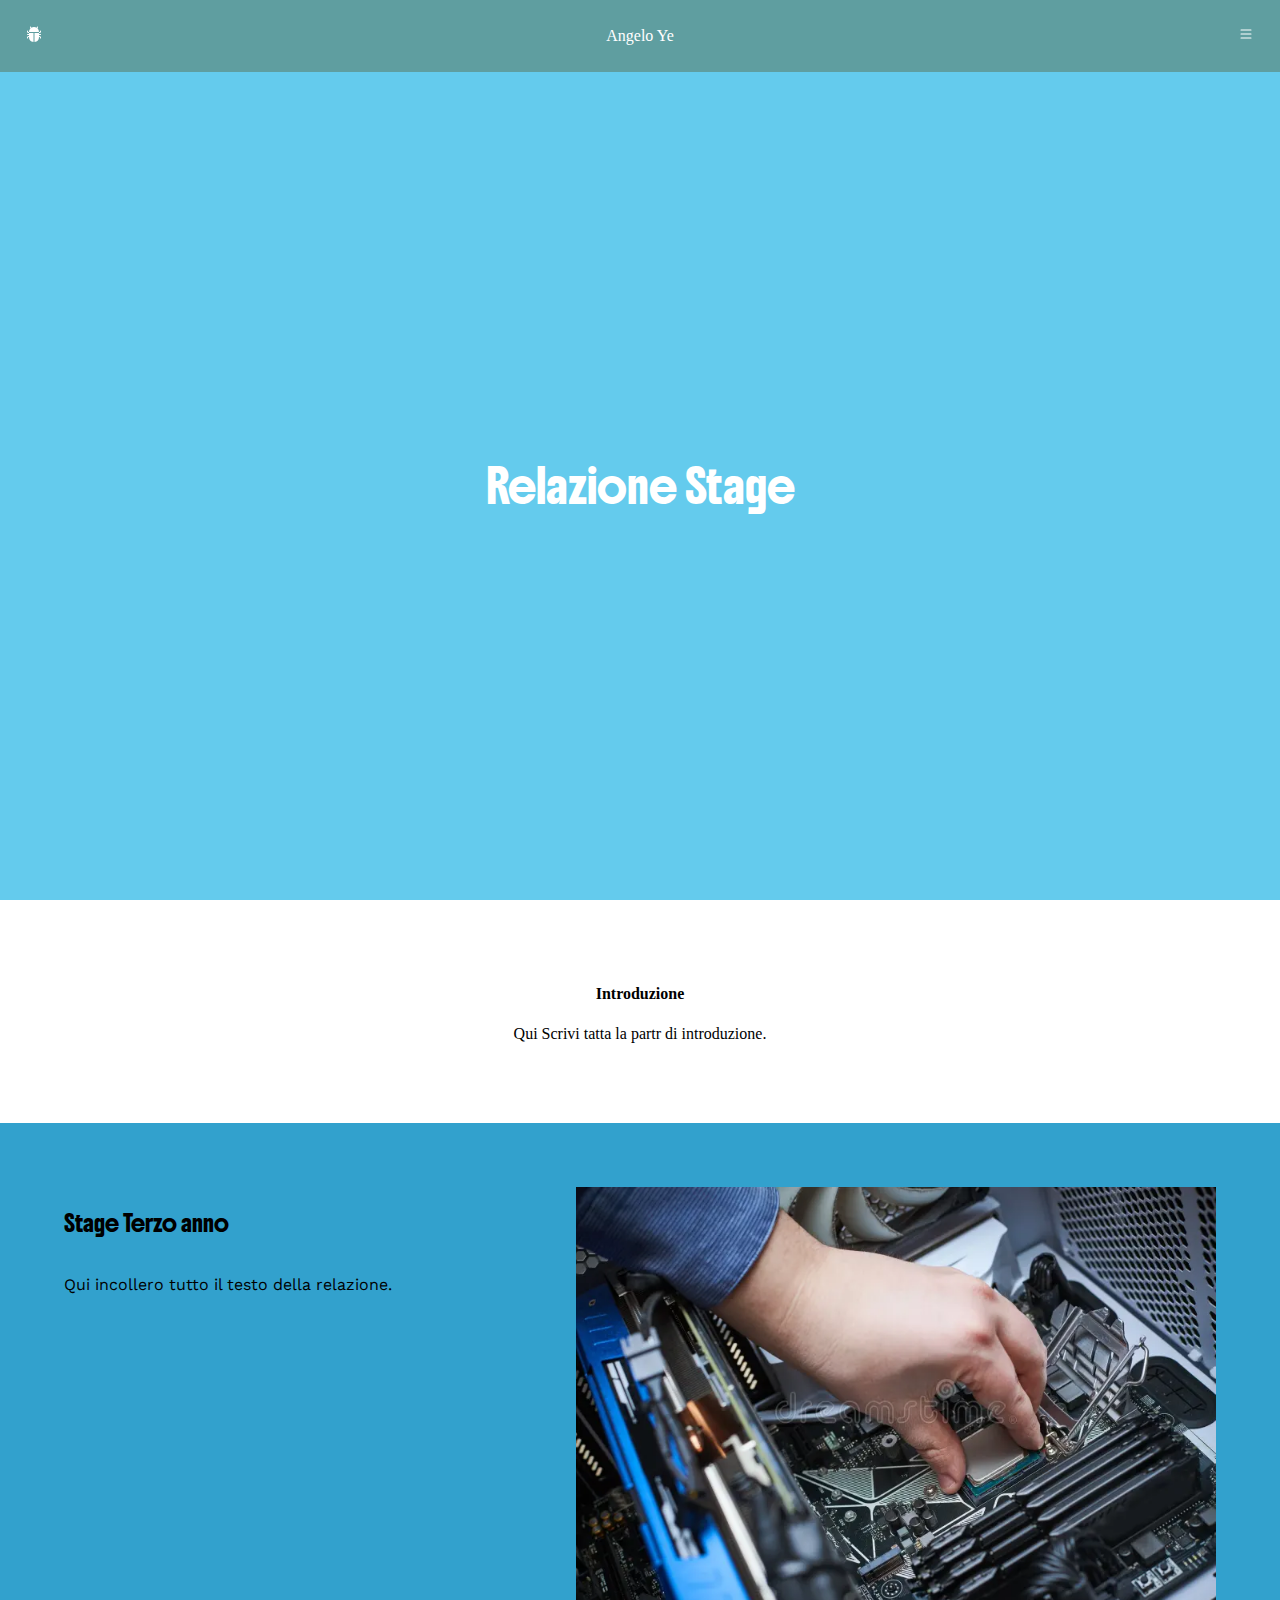
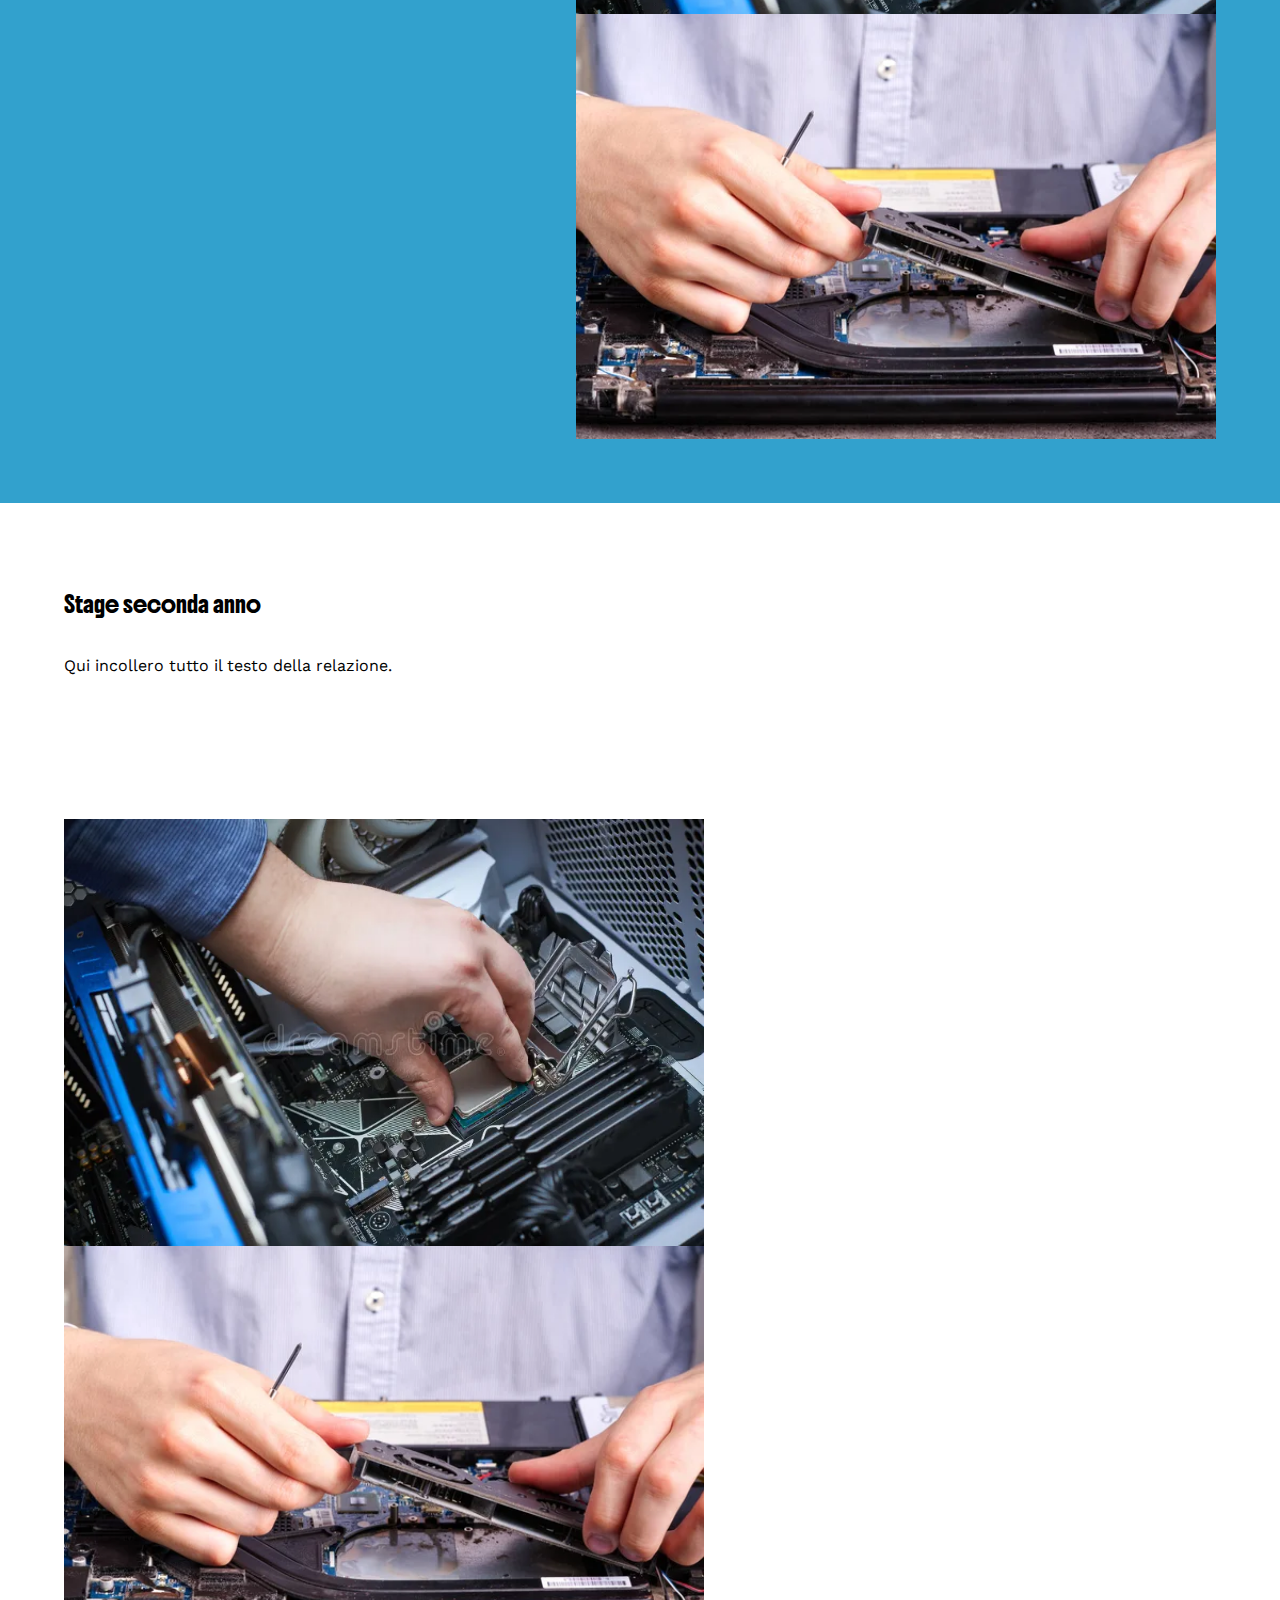
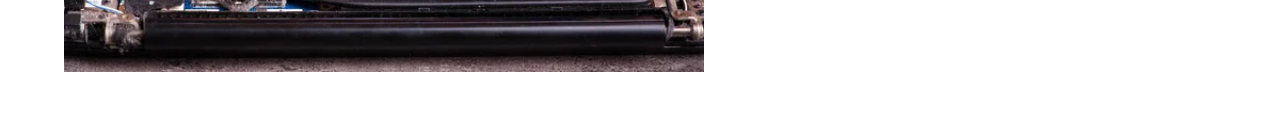
<file: pages/stage.html>
<!DOCTYPE html>
<html lang="en">
<head>
    <meta charset="UTF-8">
    <meta name="viewport" content="width=device-width, initial-scale=1.0">
    <title>Nome Cognome | Stage</title>

    <link rel="preconnect" href="https://fonts.googleapis.com">
    <link rel="preconnect" href="https://fonts.gstatic.com" crossorigin>
    <link href="https://fonts.googleapis.com/css2?family=Boldonse&family=Kanit:ital,wght@0,100;0,200;0,300;0,400;0,500;0,600;0,700;0,800;0,900;1,100;1,200;1,300;1,400;1,500;1,600;1,700;1,800;1,900&family=Work+Sans:ital,wght@0,100..900;1,100..900&display=swap" rel="stylesheet">

    <link rel="stylesheet" href="../style.css">
</head>
<body>
    <header>
        <div class="logo">
            <svg xmlns="http://www.w3.org/2000/svg" width="16" height="16" fill="currentColor" class="bi bi-bug-fill" viewBox="0 0 16 16">
                <path d="M4.978.855a.5.5 0 1 0-.956.29l.41 1.352A5 5 0 0 0 3 6h10a5 5 0 0 0-1.432-3.503l.41-1.352a.5.5 0 1 0-.956-.29l-.291.956A5 5 0 0 0 8 1a5 5 0 0 0-2.731.811l-.29-.956z"/>
                <path d="M13 6v1H8.5v8.975A5 5 0 0 0 13 11h.5a.5.5 0 0 1 .5.5v.5a.5.5 0 1 0 1 0v-.5a1.5 1.5 0 0 0-1.5-1.5H13V9h1.5a.5.5 0 0 0 0-1H13V7h.5A1.5 1.5 0 0 0 15 5.5V5a.5.5 0 0 0-1 0v.5a.5.5 0 0 1-.5.5zm-5.5 9.975V7H3V6h-.5a.5.5 0 0 1-.5-.5V5a.5.5 0 0 0-1 0v.5A1.5 1.5 0 0 0 2.5 7H3v1H1.5a.5.5 0 0 0 0 1H3v1h-.5A1.5 1.5 0 0 0 1 11.5v.5a.5.5 0 1 0 1 0v-.5a.5.5 0 0 1 .5-.5H3a5 5 0 0 0 4.5 4.975"/>
            </svg>
        </div>
        <div class="nome">
            Angelo Ye
        </div>
        <div class="menu" onclick="compariMenu()">
            <svg xmlns="http://www.w3.org/2000/svg" width="16" height="16" fill="currentColor" class="bi bi-list" viewBox="0 0 16 16">
                <path fill-rule="evenodd" d="M2.5 12a.5.5 0 0 1 .5-.5h10a.5.5 0 0 1 0 1H3a.5.5 0 0 1-.5-.5m0-4a.5.5 0 0 1 .5-.5h10a.5.5 0 0 1 0 1H3a.5.5 0 0 1-.5-.5m0-4a.5.5 0 0 1 .5-.5h10a.5.5 0 0 1 0 1H3a.5.5 0 0 1-.5-.5"/>
            </svg>
        </div>
    </header>

    <div id="menu">
        <div class="menu-lista">
            <ul class="work-sans">
                <li>
                    <a href="../index.html">Intro</a>
                </li>
                <li>
                    <a href="">CV</a>
                </li>
                <li>
                    <a href="./stage.html">Stage</a>
                </li>
            </ul>
        </div>
    </div>
    
    <section class="hero">
        <div class="benvenuto">
            <h1 class="boldonse">Relazione Stage</h1>
            <h3 class="work-sans"></h3>
        </div>
    </section>
      
    <section class="intro-stage">
        <div class="testo">
            <h4>Introduzione</h4>
            <p>
                Qui Scrivi tatta la partr di introduzione.
            </p>
        </div>
    </section>

    <section class="relazione-terza">
        <div class="sx">
            <h4 class="boldonse">Stage Terzo anno</h4>
            <p class="work-sans">
                Qui incollero tutto il testo della relazione.
            </p>
        </div>
        <div class="dx">
            <img src="../img/pc1.webp" alt="immagine">
            <img src="../img/pc2.jpg" alt="immagine">
        </div>
    </section>


    <section class="relazione-sedonda">
        <div class="sx">
            <h4 class="boldonse">Stage seconda anno</h4>
            <p class="work-sans">
                Qui incollero tutto il testo della relazione.
            </p>
        </div>
        <div class="dx">
            <img src="../img/pc1.webp" alt="immagine">
            <img src="../img/pc2.jpg" alt="immagine">
        </div>
    </section>





    <script src="../script.js"></script>
</body>
</html>
</file>
<file: style.css>
html {
    /* proprietà che scrolla il sito  */
    scroll-behavior: smooth;
}

body {
    margin: 0;
   
}

header {
    background-color: cadetblue;
    display: flex;
    justify-content: space-between;
    align-items: center;
    height: 8vh;
    padding-left: 2%;
    padding-right: 2%;
    color: white;
}

/* creo le classi per i font  */
.boldonse {
    font-family: "Boldonse", system-ui;
    font-weight: 400;
    font-style: normal;
}

.work-sans {
    font-family: "Work Sans", sans-serif;
    font-optical-sizing: auto;
    font-style: normal;
}

.hero {
    background-color: rgb(100, 203, 237);
    height: 92vh;
    display: flex;
    justify-content: center;
    align-items: center;
    text-align: center;
    color: white;   
}

ul {
    list-style: none;
}

li {
   padding-top: 0.5%;
   padding-bottom: 0.5%;
}

#menu {
    /* all'inizio non si vede  */
    display: none;
}

.menu {
     cursor: pointer; 
}

.menu-lista > ul > li {
    text-align: center;
}

footer {
    height: 13vh;
    display: flex;
    justify-content: space-around;
    align-items: center;
}

.logoScuola {
    height: 13vh;
    display: flex;
    align-items: center;
}

.imgLogo {
    height: 80%;
}

.info > a {
    text-decoration: none;
    background-color: rgb(0, 139, 83);
    color: white;
    padding: 10px 8px;
    border-radius: 10px;
}

/* seleziono i tre div dentro al footer  */
footer > div {
    /* specifico la larghezza dei tre div nel footer e li metto in mezzo  */
    width: 33.33333%;
    display: flex;
    justify-content: center;
}

.inizio {
    height: 100vh;
    display: flex;
    /* se non ci stai, vai a capo  */
    flex-wrap: wrap;
    justify-content: center; /* centro i rettangoli nella pagina */
    align-items: center;
}

.contenitore {
    width: 40%;
    background-color: rgb(135, 185, 250);
    height: 35%;
    margin: 30px;
    display: flex;
    justify-content: center;
    align-items: center;
}

/* animazione quando passo con il mouse sui contenitori  */
.contenitore:hover {
    background-color: rgb(176, 222, 212);
    transition: 0.3s;
}

.cv {
    display: flex;
    justify-content: center;
    align-items: center;
    flex-direction: column;
}

/* personalizzo il riquadro del curriculum  */
.curriculum {
    width: 65%;     
    padding: 20px;
    border: 1px solid black;
}

.intestazione {
    text-align: center;
}

.fascia-download {
    background-color: rgb(44, 32, 178);
    width: 100%;
    height: 10vh;
    margin-top: 3vh;
    display: flex;
    justify-content: center;
    align-items: center;
}

.bottone {
    background-color: white;
    color: lightseagreen;
    font-family: "Boldonse";
    padding: 10px 20px;
    border-radius: 15px;
}

a {
    text-decoration: none;
}

.bottone:hover {
    background-color: lightseagreen;
    color:white;
    border: 1px solid white;
}

.bonus {
    height: 50vh;
}

.testo {
   text-align: center;
   width: 60%; 
}

.intro-stage {
    display: flex;
    justify-content: center;
    align-items: center;
    padding-top: 5%;
    padding-bottom: 5%;
}

.relazione-terza {
    display: flex;
    background-color: rgb(50, 161, 205);
}

.sx, .dx {
    width: 50%;
    padding: 5%;
    display: flex;
    align-content: center;
    flex-direction: column;
}

.immagine {
    width: 80%;
    padding: 3%;
}
</file>
